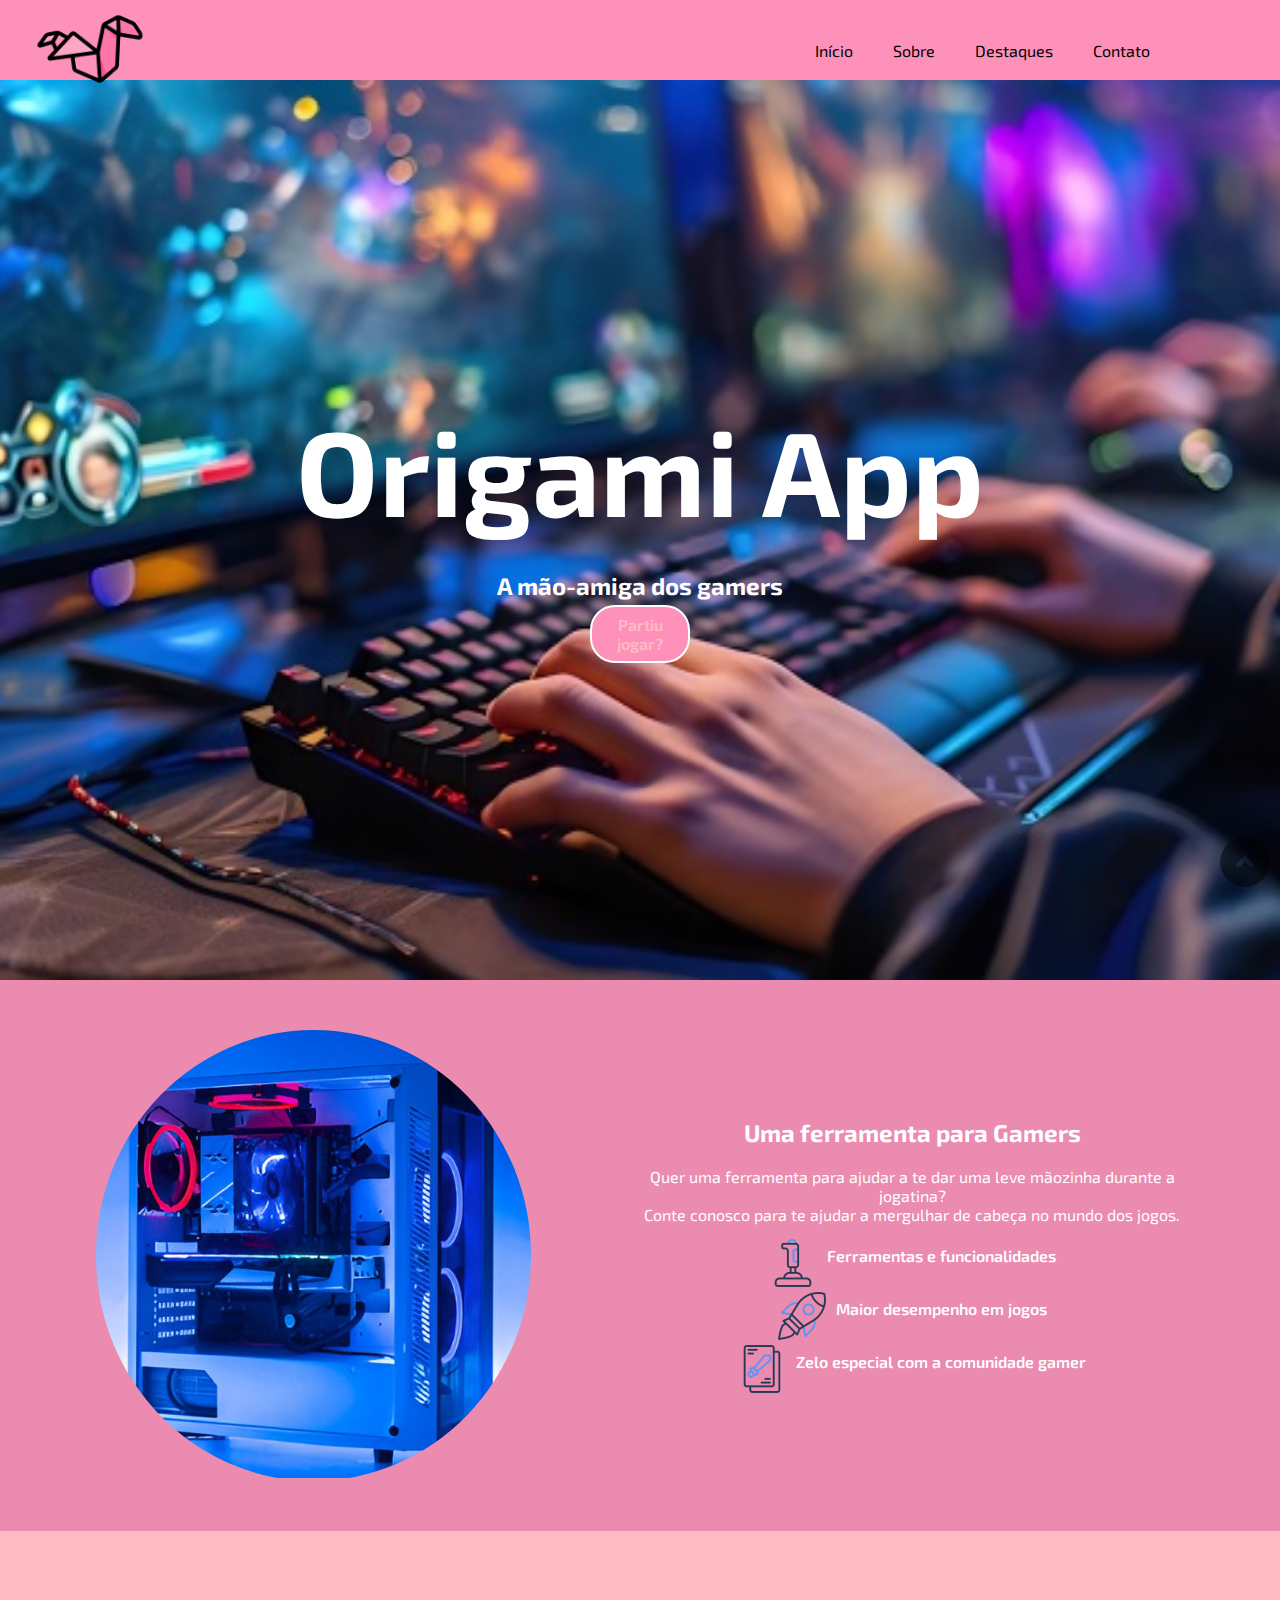
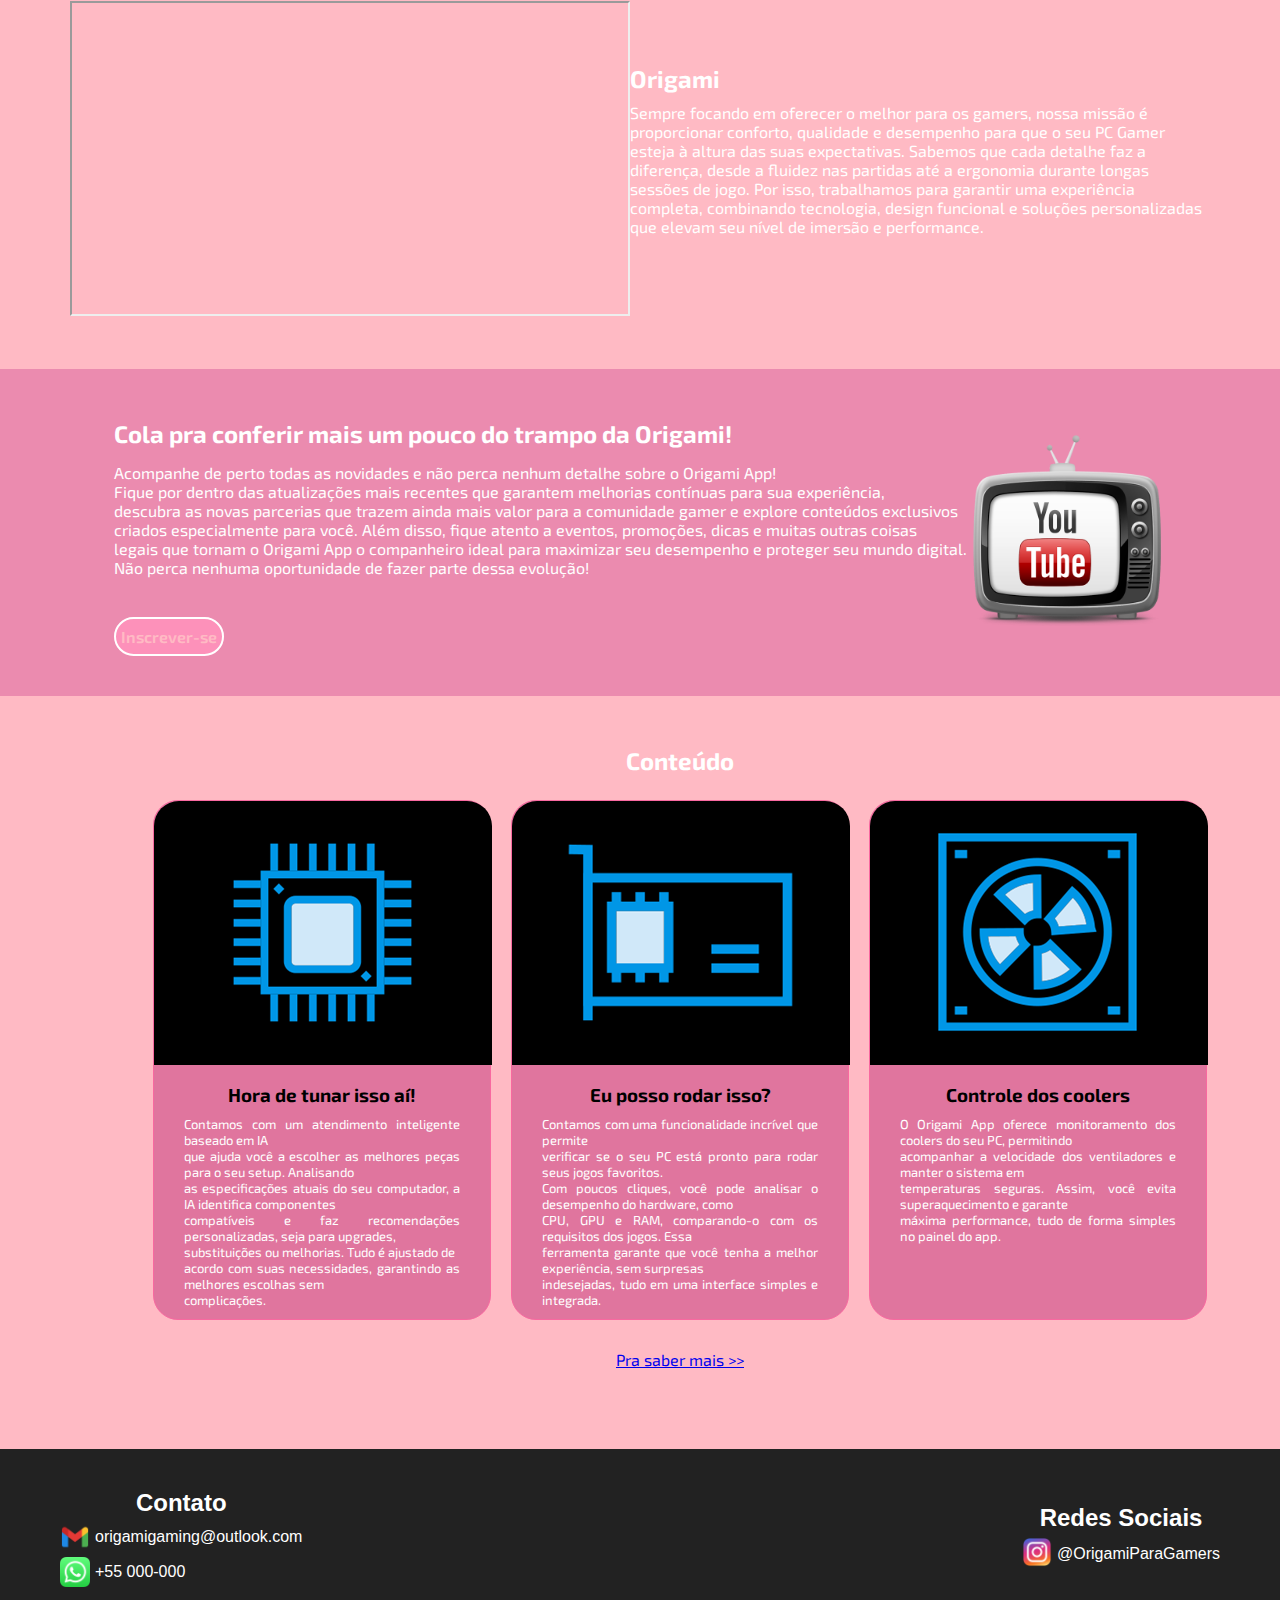
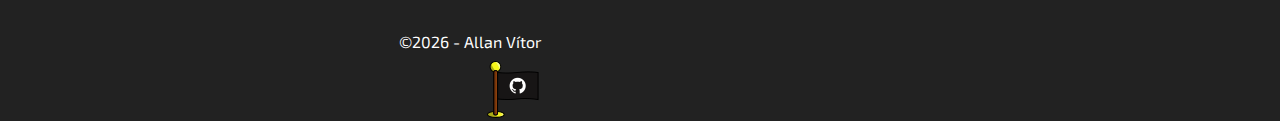
<file: index.html>
<!DOCTYPE html>
<html lang="pt-br">

<head>
    <meta charset="UTF-8">
    <meta name="viewport" content="width=device-width, initial-scale=1.0">
    <meta name="description"
        content="Origami Antivírus - Solução antivírus para gamers, com foco em desempenho e proteção.">
    <meta name="author" content="Origami">
    <title>Origami</title>
    <link rel="shortcut icon" href="img/logo.png" type="image/x-icon">
    <link rel="stylesheet" href="style.css">
</head>

<body>
    <!-- Cabeçalho -->
    <header>
        <div class="container">
            <!-- Logotipo -->
            <a href="#" aria-label="Ir para a página inicial">
                <img src="img/favicon.png" alt="Logotipo da Origami" class="logo">
            </a>
            <!-- Menu -->
            <nav>
                <input type="checkbox" id="check">
                <label for="check">&#x268C;</label>
                <ul>
                    <li><a href="#inicio">Início</a></li>
                    <li><a href="#sobre">Sobre</a></li>
                    <li><a href="#conteudo">Destaques</a></li>
                    <li><a href="#contato">Contato</a></li>
                </ul>
            </nav>
        </div>
    </header>

    <!-- Seção Principal -->
    <main id="inicio">
        <h1>Origami App</h1>
        <h2>A mão-amiga dos gamers</h2>
        <a href="https://youtu.be/RMNjO-rFGX4?si=Wivb46P2E82xDVvT" class="botao">Partiu jogar?</a>
    </main>

    <!-- Seção de Destaques -->
    <section id="destaque">
        <div class="container">
            <!-- Imagem de destaque -->
            <div id="ImagemDestaque">
                <img src="img/bola.jpeg" alt="PC Gamer com acessórios para jogos">
            </div>
            <!-- Texto de destaque -->
            <div id="TextoDestaque">
                <h2>Uma ferramenta para Gamers</h2>
                <p>Quer uma ferramenta para ajudar a te dar uma leve mãozinha durante a jogatina? <br>Conte conosco para
                    te ajudar a mergulhar de cabeça no mundo dos jogos.</p>

                <div class="topicos">
                    <img src="img/icon-1.png" alt="Ícone de ferramentas">
                    <p>Ferramentas e funcionalidades</p>
                </div>

                <div class="topicos">
                    <img src="img/icon-3.png" alt="Ícone de desempenho">
                    <p>Maior desempenho em jogos</p>
                </div>

                <div class="topicos">
                    <img src="img/icon-2.png" alt="Ícone de proteção contra vírus">
                    <p>Zelo especial com a comunidade gamer</p>
                </div>
            </div>
        </div>
    </section>

    <!-- Seção Sobre -->
    <section id="sobre">
        <div class="container">
            <div id="institucional">
                <h2>Origami</h2>
                <p>Sempre focando em oferecer o melhor para os gamers, nossa missão é proporcionar conforto, qualidade e
                    desempenho para que o seu PC Gamer esteja à altura das suas expectativas. Sabemos que cada detalhe
                    faz a diferença, desde a fluidez nas partidas até a ergonomia durante longas sessões de jogo. Por
                    isso, trabalhamos para garantir uma experiência completa, combinando tecnologia, design funcional e
                    soluções personalizadas que elevam seu nível de imersão e performance.</p>
            </div>
            <div id="video">
                <iframe width="560" height="315" src="https://www.youtube.com/embed/RTX2T4d2w84?si=N7C6hRHElqhxXXHb"
                    title="Game"
                    allow="accelerometer; autoplay; clipboard-write; encrypted-media; gyroscope; picture-in-picture; web-share"
                    referrerpolicy="strict-origin-when-cross-origin" allowfullscreen></iframe>
            </div>
        </div>
    </section>

    <!-- Seção Faixa de Destaque -->
    <section id="faixaDestaque">
        <div class="container">
            <div id="imagemFaixa">
                <img src="img/youtube.png" alt="Logo do YouTube">
            </div>
            <div id="textoFaixa">
                <h2>Cola pra conferir mais um pouco do trampo da Origami!</h2>
                <p>Acompanhe de perto todas as novidades e não perca nenhum detalhe sobre o Origami App!<br>
                    Fique por dentro das atualizações mais recentes que garantem melhorias contínuas para sua
                    experiência,<br>
                    descubra as novas parcerias que trazem ainda mais valor para a comunidade gamer e explore conteúdos
                    exclusivos<br>
                    criados especialmente para você. Além disso, fique atento a eventos, promoções, dicas e muitas
                    outras coisas<br>
                    legais que tornam o Origami App o companheiro ideal para maximizar seu desempenho e proteger seu
                    mundo digital.<br>
                    Não perca nenhuma oportunidade de fazer parte dessa evolução!
                </p>

                <a href="http://youtube.com/@allangotosleep" target="_blank" class="botao">Inscrever-se</a>
            </div>
        </div>
    </section>
    <!-- Conteúdo (Cartões) -->
    <section id="conteudo">
        <div class="container">
            <h2>Conteúdo</h2>
            <div class="containerCards">
                <div class="card">
                    <img src="img/cpu.png" alt="cpu">
                    <h3>Hora de tunar isso aí!</h3>
                    <p>Contamos com um atendimento inteligente baseado em IA<br>
                        que ajuda você a escolher as melhores peças para o seu setup. Analisando<br>
                        as especificações atuais do seu computador, a IA identifica componentes<br>
                        compatíveis e faz recomendações personalizadas, seja para upgrades,<br>
                        substituições ou melhorias. Tudo é ajustado de<br>
                        acordo com suas necessidades, garantindo as melhores escolhas sem<br>
                        complicações.
                    </p>
                    <br> <!-- Quebra de linha -->
                </div>
                <div class="card">
                    <img src="img/video.png" alt="video">
                    <h3>Eu posso rodar isso?</h3>
                    <p>Contamos com uma funcionalidade incrível que permite<br>
                        verificar se o seu PC está pronto para rodar seus jogos favoritos.<br>
                        Com poucos cliques, você pode analisar o desempenho do hardware, como<br>
                        CPU, GPU e RAM, comparando-o com os requisitos dos jogos. Essa<br>
                        ferramenta garante que você tenha a melhor experiência, sem surpresas<br>
                        indesejadas, tudo em uma interface simples e integrada.

                    </p>
                    <br>
                </div>
                <div class="card">
                    <img src="img/hardware.png" alt="hardware">
                    <h3>Controle dos coolers</h3>
                    <p>O Origami App oferece monitoramento dos coolers do seu PC, permitindo<br>
                        acompanhar a velocidade dos ventiladores e manter o sistema em<br>
                        temperaturas seguras. Assim, você evita superaquecimento e garante<br>
                        máxima performance, tudo de forma simples no painel do app.

                    </p>
                </div>
            </div>
            <a href="#" id="todos">Pra saber mais >></a>
        </div>
    </section>
    <!--Contato-->
    <address>
        <div class="container">
        </div>
    </address>

    <section id="contato">
        <div class="container">
            <!-- Contato -->
            <div class="rodape-contato">
                <h2>Contato</h2>
                <div class="contato-item">
                    <img src="img/gmail.png" alt="E-mail">
                    <a href="mailto:origamigaming@outlook.com?subject=Contato">origamigaming@outlook.com</a>
                </div>
                <div class="contato-item">
                    <img src="img/whatsapp.png" alt="WhatsApp">
                    <a href="https://api.whatsapp.com/send?phone=+55000000">+55 000-000</a>
                </div>
            </div>

            <!-- Redes Sociais -->
            <div class="rodape-redes">
                <h2>Redes Sociais</h2>
                <div class="social-icons">
                    <a href="https://www.instagram.com/" target="_blank">
                        <img src="img/instagram.png" alt="Instagram">
                    </a>
                    <p>@OrigamiParaGamers</p>
                </div>
            </div>

            <!-- Mapa (opcional) -->
            <!--
        <div class="rodape-mapa">
            <iframe
                src="https://www.google.com/maps/embed?pb=!1m18!1m12!1m3!1d29262.213898193702!2d-46.5829888!3d-23.5405312!2m3!1f0!2f0!3f0!3m2!1i1024!2i768!4f13.1!3m3!1m2!1s0x94ce5ecf6a8803f1%3A0x8fce814310c50f74!2sSesc%20Belenzinho!5e0!3m2!1spt-BR!2sbr!4v1733334377509!5m2!1spt-BR!2sbr"
                width="100%" height="200" style="border:0;" allowfullscreen="" loading="lazy"
                referrerpolicy="no-referrer-when-downgrade">
            </iframe> -->

        </div>
    </section>



    <div class="container">
        <!--Topo do site-->
        <a href="#inicio" id="topo"><img src="img/topo.png" alt="topo"></a>
    </div>

    <!-- Rodapé -->
    <footer>
        <div class="container">
            <div id="autor">
                <p>
                    <div id="copyright">
                        <p>&#169;<span id="copyrightYear"></span> - Allan Vítor
                        </p>
                
                    </div>
                    <div id="redesocial">
                    <a href="https://github.com/HubOpsVitor" target="_blank"><img src="img/github.png" alt="github"></a>
                </div>
            </div>
        </div>
    </footer>
    
    <script src="script.js"></script>


</html>
</file>
<file: style.css>
@charset "UTF-8";

/* Importação de fonte (Google Fontes) */
@import url('https://fonts.googleapis.com/css2?family=Exo+2:ital,wght@0,100..900;1,100..900&display=swap');

/* Definindo cores */
:root {
    --rosa: #fd91ba;
    --branco: #fff;
    --preto: #000;
    --rosé: #ffbac4;
    --vermelho: #bd3131;
    --rosachoque: #f869a0;
    --cinza: #e0759e;


}

.logo {
    width: 120px;
    height: auto;
}

/* Reset de estilos */
* {
    margin: 0;
    padding: 0;
    box-sizing: border-box;
}

/* Estilo geral */

html {
    /* rolagem suave do conteúdo */
    scroll-behavior: smooth;
}

body {
    font-family: "Exo 2", sans-serif;
    font-size: 1em;
    background-color: var(--rosé);
    
}

/*Ajuste de tamanho dos lados*/
.container {
    /* margin:  auto; centraliza o bloco*/
    display: flex;
    justify-content: space-between;
    align-items: center;
}

.botao {
    text-decoration: none;
    color: var(--rosé);
    font-size: 1.0em;
    background-color: var(--rosa);
    font-weight: 650;
    width: 100px;
    padding: 8px 5px;
    border: 2px solid var(--branco);
    border-radius: 25px;
    margin-top: 5px;
    align-self: center;
}

/* Cabeçalho */
header {
    height: 100px;
    background-color: rgb(253, 145, 186);
    padding: 0 30px;
    
}

header .container {
    max-height: 100px;

}

#check {
    display: none;
}

label {
    font-size: 3em;
    position: fixed;
    top: 5px;
    right: 15px;
    color: rgba(0, 0, 0, 0.5);
}

nav ul {
    list-style: none;
    background-color: rgba(255, 255, 255, 0.7);
    width: 100%;
    position: fixed;
    top: 100px;
    right: -100%;
    height: 50vh;
    transition: all 1.0s;
    padding: 0;
    text-align: right;
}

#check:checked~ul {
    right: 0px;
}

label {
    font-size: 3em;
    position: fixed;
    top: 5px;
    right: 15px;
    color: rgba(0, 0, 0, 0.5);
    /* 0.5 = 50% transparência (0 a 1 = 100%) */
}



nav ul li {
    padding: 15px 20px;
    border-bottom: 5px solid var(--rosa);
}

nav ul li a {
    color: var(--preto);
    text-decoration: none;
    
}

.container {
    display: flex;
    justify-content: space-between;
    align-items: center;
}

/* Banner */
main {
    height: 60vh;
    background: url(img/jogo.jpg);
    background-size: cover;
    background-position: center;
    display: flex;
    flex-direction: column;
    justify-content: center;
    text-align: center;
}

main h1,
h2 {
    color: var(--branco);
    /* text-shadow: #000 0.5em 0.5em 0.5em;*/
}

main h1 {
    font-size: 3em;
}

main h2 {
    font-size: 1.5em;
    margin-top: 30px;
}

/* Seção de Destaque */
#destaque {
    display: flex;
    align-items: center;
    justify-content: center;
    background-color: transparent;
    padding: 50px 15px;
    flex-direction: column;
    background-color: #eb8baf;
    /* Ajuste inicial padrão */
}

#ImagemDestaque {
    width: 40%;
    overflow: hidden;
    border-radius: 50%;
}

#ImagemDestaque img {
    width: 100%;
    object-fit: cover;
}

#TextoDestaque {
    width: 50%;
    color: var(--branco);
    text-align: center;
}

#TextoDestaque h2 {
    margin-bottom: 20px;
}

#TextoDestaque p {
    margin-bottom: 15px;
}

.topicos {
    display: flex;
    align-items: center;
    margin-top: 5px;
    justify-content: center;
}

.topicos img {
    margin-right: 10px;
}

.topicos p {
    font-weight: 600;
}

#sobre {
    padding: 50px 15px;
    display: flex;
    align-items: center;
    justify-content: center;
}

#sobre .container {
    flex-direction: row-reverse;
    align-items: center;
}

#video iframe {
    margin: 0px;
    width: 277px;
    height: 191px;
    margin-top: 20px;
    
}

#sobre h2,
p {
    color: var(--branco);
}

#sobre h2 {
    margin-bottom: 10px;
    text-shadow: none;
}

#faixaDestaque {
    display: flex;
    justify-content: center;
    background-color: #eb8baf;
    background-size: cover;
    background-position: center;
    padding: 50px 15px;
    
}

#faixaDestaque .container {
    flex-direction: column;
    
}

#textoFaixa h2 {
    color: var(--branco);
    margin-bottom: 15px;
}

#textoFaixa p {
    margin-bottom: 50px;

}

#imagemFaixa img {

    height: 300px;
    width: 300px;

}


/* Layout para 3 cartões */
.card {
    width: 338px;
    height: 520px;
    margin-top: 25px;
    background-color: var(--cinza);
    border: 1px solid var(--rosachoque);
    border-radius: 25px;
    text-align: center;
    
}

.card img {
    border-radius: 25px 25px 0px 0px;
}

.card h3 {

    margin-top: 15px;

}

.card p {
    text-align: justify;
    padding: 10px 30px 50px 30px;
    font-size: 13px;

}

.card a {
    padding: 10px 100px;
    border: 0;
    background-color: var(--rosachoque);
    color: var(--azulEscuro);
}

.containerCards {
    display: flex;
    flex-wrap: wrap;
    justify-content: center;

}

#conteudo {  
     
    padding: 50px 15px;
    display: flex;
    align-items: center;
    justify-content: center;
}

#topo {
    position: fixed;
    right: 10px;
    bottom: 10px;
}

/* Estilo Geral do Rodapé */
#contato {
    background-color: #222;
    color: #fff;
    padding: 20px 0;
    text-align: center;
    font-family: Arial, sans-serif;
}

#contato .container {
    max-width: 1200px;
    margin: 0 auto;
    padding: 20px;
    display: flex;
    flex-wrap: wrap;
    justify-content: space-between;
    gap: 20px;
}

/* Contato */
.contato-contato h2,
.contato-redes h2 {
    font-size: 1.5rem;
    margin-bottom: 10px;
}

.rodape-contato .contato-item,
.rodape-redes .social-icons {
    display: flex;
    align-items: center;
    gap: 5px;
    margin: 5px 0;
}

.rodape-contato img,
.rodape-redes img {
    width: 30px;
    height: 30px;
}

.rodape-contato a,
.rodape-redes a {
    color: #fff;
    text-decoration: none;
    transition: color 0.3s;
}

.rodape-contato a:hover,
.rodape-redes a:hover {
    color: #00acee;
    /* Cor de destaque no hover */
}

/* Redes Sociais */
.rodape-redes .social-icons p {
    font-size: 1rem;
    margin: 0;
}

/* Botão "Topo" */
.rodape-topo a {
    display: flex;
    align-items: center;
    justify-content: center;
    margin-top: 20px;
    font-size: 1rem;
    color: #fff;
    text-decoration: none;
    transition: color 0.3s;
}

.rodape-topo a:hover {
    color: #00acee;
}

.rodape-topo img {
    width: 20px;
    height: 20px;
    margin-right: 5px;
}

footer {
    background-color: #222;
}

footer .container {
    flex-direction: column;
}

#redesocial {
    margin-right: 200px;
    padding-top: 10px;
}

/* Fim do Layout <<<<<<<<<<<<<<<<<<<<<<<<<<<<<<<<<<*/


/* Smartphone Portrait >>>>>>>>>>>>>>>>>>>>>>>>>>>>*/
/****** Cabeçalho ******/
@media (max-width: 767px) {
    #destaque {
        flex-direction: column;
        text-align: center;
    }

    #destaque .container {
        flex-direction: column;
        align-items: center;

    }

    #ImagemDestaque {
        margin-bottom: 20px;
        width: 60%;
    }

    #sobre .container {
        flex-direction: column;
    }

    #sobre {
        padding: 50px 15px;
    }

    #sobre h2,
    p {
        color: var(--branco);
    }

    #sobre h2 {
        font-size: 80px;
        margin-bottom: 20px;
    }

    #video iframe {
        width: 340px;
        height: 191px;
        margin-top: 20px;
    }

    #TextoDestaque {
        width: 90%;
    }

    /****** Seção de conteúdo (cards) ******/
    #conteudo {
        padding: 50px 0px;

    }

    #conteudo .container {
        flex-direction: column;
        align-items: center;
    }

    #conteudo h2 {
        color: var(--rosachoque);
        margin-bottom: 25px;

    }

    #todos {
        color: var(--rosachoque);
        margin-top: 50px;
        text-decoration: none;
        font-size: 1.25em;
        font-weight: 700;
    }
    
    #redesocial {
        margin-left: 85px;
        padding-top: 10px;
        
    }
    

    .containerCards {
        display: flex;
        flex-wrap: wrap;
        justify-content: center;

   
    }

}

/* Fim | Smartphone Portrait >>>>>>>>>>>>>>>>>>>>>>>*/


/* Smartphone Landscape >>>>>>>>>>>>>>>>>>>>>>>>>>>>*/
@media (min-width: 596px) {

    /****** Layout ******/
    .container {
        max-width: 540px;
        /* background-color: #ffff00;*/
    }

    /****** Cabeçalho ******/
    nav ul {
        right: -25%;
        width: 25%;
    }

    /****** Banner ******/
    main {
        height: 100vh;
    }

    main h1 {
        font-size: 3em;
    }

    /****** destaque ******/
    #destaque .container {
        flex-direction: row;
    }

    #imagemDestaque {
        margin-right: 50px;
    }

    #imagemDestaque img {
        width: 256px;
        height: 256px;
    }

    /****** Sobre ******/
    #video iframe {
        width: 560px;
        height: 315px;
    }
}

/* Fim | Smartphone Landscape >>>>>>>>>>>>>>>>>>>>>>*/

/* Tablet Portrait >>>>>>>>>>>>>>>>>>>>>>>>>>>>>>>>>*/
@media (min-width: 768px) and (max-width: 991px) {
    #destaque {
        flex-direction: column;
        text-align: center;
    }

    #ImagemDestaque {
        margin-bottom: 20px;
        width: 60%;
    }

    #TextoDestaque {
        width: 90%;
    }

    #sobre .container {
        flex-direction: row;
        align-items: center;

    }

    #video iframe {
        margin: 10px;
        background-attachment: fixed;
    }


    #sobre h2,
    p {
        font-size: 16px;
        color: var(--branco);
        padding: 5px 50px;


    }

    #sobre h2 {
        font-size: 75px;
        margin-bottom: 15px;
        text-shadow: none;

    }

    #video iframe {
        width: 385px;
        height: 215px;
        margin-top: 20px;
    }

 
    /****** Seção de conteúdo - cards ******/
    .card {
        margin: 25px 10px 0px 10px;
    }
      /* Seção Destaque */

      #conteudo .container {
        flex-direction: column;
        margin-right: 20px;
        padding-bottom: 30px;
        margin-left: 100px;

    }

    #conteudo .containerCards {
        gap: 20px;
        padding-bottom: 30px;
    }
}


/* Fim | Tablet Portrait >>>>>>>>>>>>>>>>>>>>>>>>>>>*/


/* Tablet Landscape >>>>>>>>>>>>>>>>>>>>>>>>>>>>>>>>*/
@media (min-width: 992px) and (max-width: 1199px) {
    #destaque {
        flex-direction: row;
    }

    #ImagemDestaque {
        width: 40%;
        margin-right: 50px;
    }

    #TextoDestaque {
        width: 50%;
        text-align: left;
        margin-left: -60px;
    }

    #sobre .container {
        flex-direction: row;
        align-items: center;

    }

    #video iframe {
        margin: 0px;
        background-attachment: fixed;
    }


    #sobre h2,
    p {
        font-size: 16px;
        color: var(--branco);
        padding: 5px 100px;


    }

    #sobre h2 {
        font-size: 70px;
        margin-bottom: 10px;
        text-shadow: none;
        padding: 0px 50px;

    }

    #video iframe {
        width: 455px;
        height: 275px;
        margin-top: 20px;
    }

}

/* Fim | Tablet Landscape >>>>>>>>>>>>>>>>>>>>>>>>>>*/


/* PCs / Notebooks >>>>>>>>>>>>>>>>>>>>>>>>>>>>>>>>>*/
@media (min-width: 1200px) {

    /*cabeçalho */
    header {
        height: 80px;
        /*Altura*/

    }

    #logo img {
        width: 1000px;
        /*Largura*/
        height: 1000px;
        /*Altura*/
    }

    .container {
        max-width: 1140px;
        /*Tamanho max */
        /* background-color: #FFA500; Cor*/


    }

    /*transformaçã do menu*/
    label {
        display: none;
    }


    nav ul {

        width: 100%;
        height: auto;
        position: static;
        background-color: transparent;
        /*remover a cor do background-color*/

    }

    nav ul li {
        float: left;
        border: 0;

    }

    nav ul li a {
        color: var(--azul);
    }

    nav ul li a:hover {
        color: var(--vermelho);
    }

    /*Ajuste do banner*/
    main h1 {
        font-size: 7.5em;
    }

    #destaque {
        background-attachment: fixed;
        flex-direction: row;
    }

    #ImagemDestaque {
        width: 40%;
    }

    #TextoDestaque {
        width: 50%;
        margin-left: -60px;
    }

    /***** Faixa de destaque ******/
    #faixaDestaque {
        background-attachment: fixed;
    }

    #faixaDestaque .container {
        flex-direction: row-reverse;
        align-items: center;
    }

    #imagemFaixa img {
        width: 200px;
        height: 200px;
    }

    /* Seção Destaque */

    #conteudo .container {
        flex-direction: column;
        margin-right: 20px;
        padding-bottom: 30px;
        margin-left: 100px;

    }


    #conteudo .containerCards {
        gap: 20px;
        padding-bottom: 30px;
    }

    #redesocial {
        margin-left: 85px;
        padding-top: 10px;
    }

}

/* Fim | PCs / Notebooks >>>>>>>>>>>>>>>>>>>>>>>>>>>*/


/* Telas FullHD e SmartTV */
@media (min-width: 1400px) {
    .container {
        max-width: 1400px;
    }

    #sobre .container {
        flex-direction: row;
        align-items: center;

    }

    #video iframe {
        margin: 0px;
        background-attachment: fixed;
    }


    #sobre h2,
    p {
        font-size: 16px;
        color: var(--branco);
        padding: 0px 50px;


    }

    #sobre h2 {
        font-size: 100px;
        margin-bottom: 10px;
        text-shadow: none;

    }

    #video iframe {
        width: 560px;
        height: 315px;
        margin-top: 20px;
    }

    header {
        height: 100px;
    }

    #ImagemDestaque {
        width: 50%;
    }

    #TextoDestaque {
        width: 50%;
    }

}

/* Fim | Telas Grandes (FullHD / 4K / SmartTV) >>>>>*/
</file>
